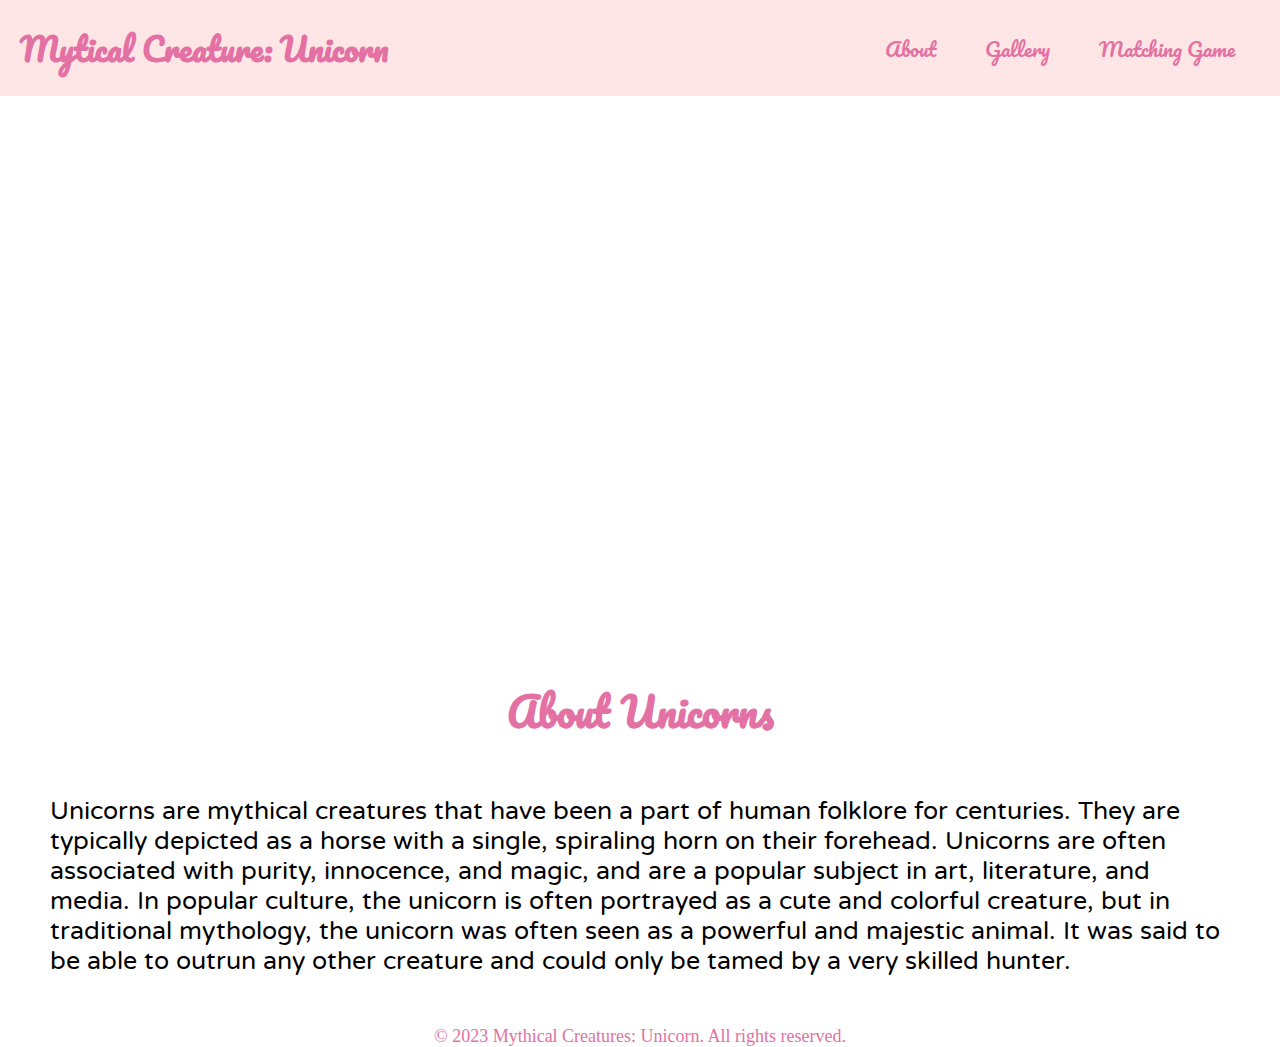
<file: index.html>
<!DOCTYPE html>
<html>
  <head>
    <title>Mytical Creature: Unicorn</title>
    <meta charset="UTF-8" />
    <meta name="viewport" content="width=device-width, initial-scale=1.0" />
    <link rel="stylesheet" href="style.css" />
    <link rel="stylesheet" href="match.css" />
  </head>
  <body>
    <header class="header-con">
      <h1>Mytical Creature: Unicorn</h1>
      <nav>
        <ul class="links-con">
          <li><a class="links" href="index.html">About</a></li>
          <li><a class="links" href="gallery.html">Gallery</a></li>
          <li><a class="links" href="match.html">Matching Game</a></li>
        </ul>
      </nav>
    </header>

    <main>
      <section id="about" class="about-con">
        <div class="vid-con">
          <iframe
            class="vid"
            width="900"
            height="500"
            src="https://www.youtube.com/embed/TqpkZMECnsc"
            title="The Surprising Centuries-old Origins of the Unicorn"
            frameborder="0"
            allow="accelerometer; autoplay; clipboard-write; encrypted-media; gyroscope; picture-in-picture; web-share"
            allowfullscreen
          ></iframe>
        </div>
        <h2 class="about-title">About Unicorns</h2>
        <div class="about-text-con">
          <p class="about-text">
            Unicorns are mythical creatures that have been a part of human
            folklore for centuries. They are typically depicted as a horse with
            a single, spiraling horn on their forehead. Unicorns are often
            associated with purity, innocence, and magic, and are a popular
            subject in art, literature, and media. In popular culture, the
            unicorn is often portrayed as a cute and colorful creature, but in
            traditional mythology, the unicorn was often seen as a powerful and
            majestic animal. It was said to be able to outrun any other creature
            and could only be tamed by a very skilled hunter.
          </p>
        </div>
      </section>
    </main>

    <footer>
      <p class="footer-text">
        &copy; 2023 Mythical Creatures: Unicorn. All rights reserved.
      </p>
    </footer>
  </body>
</html>
</file>
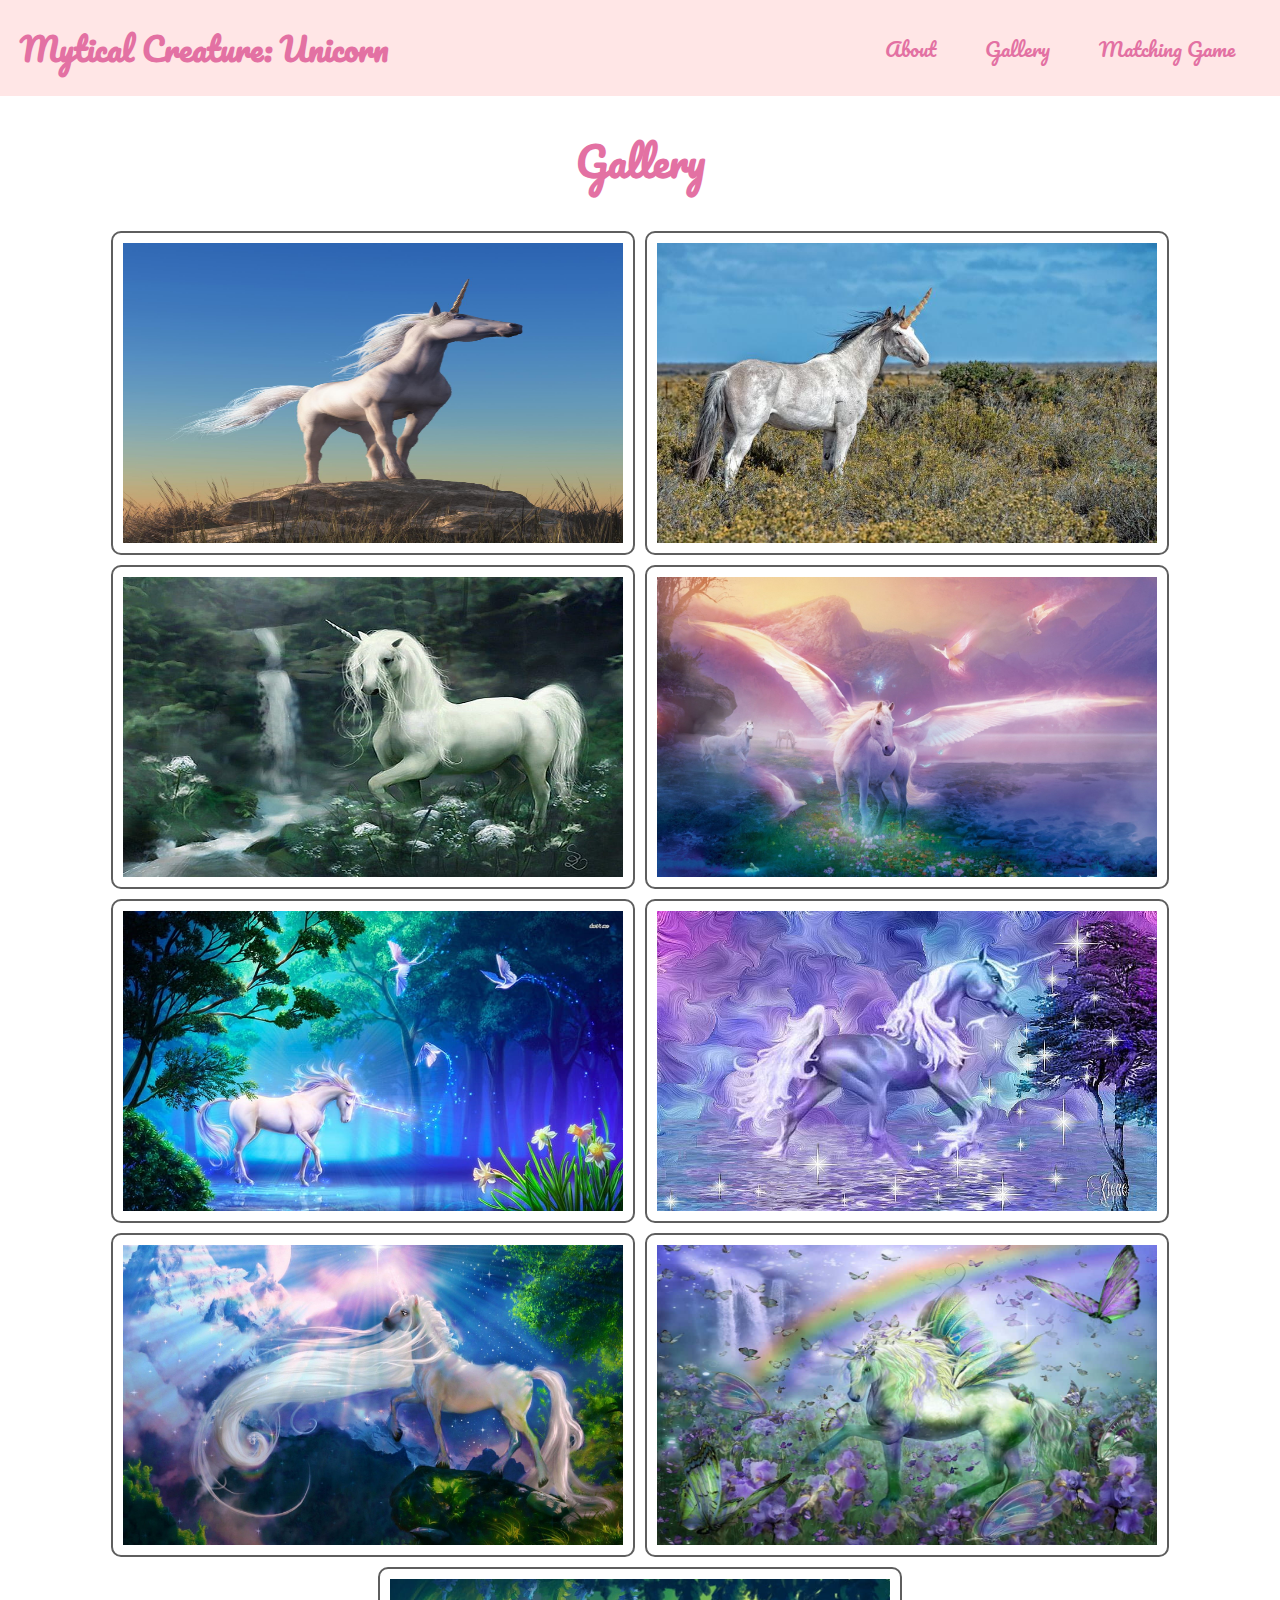
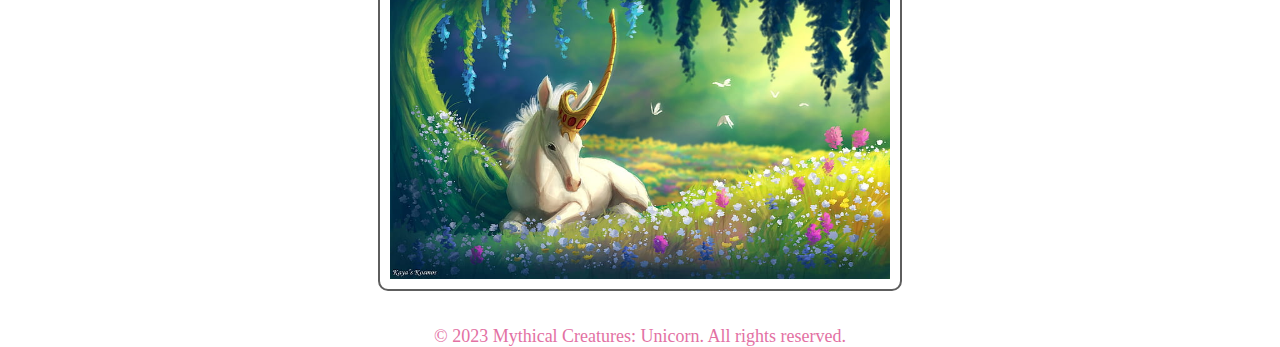
<file: gallery.html>
<!DOCTYPE html>
<html>
  <head>
    <title>Mytical Creature: Unicorn</title>
    <meta charset="UTF-8" />
    <meta name="viewport" content="width=device-width, initial-scale=1.0" />
    <link rel="stylesheet" href="style.css" />
    <link rel="stylesheet" href="match.css" />
  </head>
  <body>
    <header class="header-con">
      <h1>Mytical Creature: Unicorn</h1>
      <nav>
        <ul class="links-con">
          <li><a class="links" href="index.html">About</a></li>
          <li><a class="links" href="gallery.html">Gallery</a></li>
          <li><a class="links" href="match.html">Matching Game</a></li>
        </ul>
      </nav>
    </header>

    <main>
      <div class="title-con">
        <h1 class="gallery-title">Gallery</h1>
      </div>

      <div class="gallery-con">
        <div class="gallery">
          <img
            class="image"
            src="asset/unicorn1.jpg"
            width="500"
            height="300"
          />
        </div>

        <div class="gallery">
          <img
            class="image"
            src="asset/unicorn2.jpg"
            width="500"
            height="300"
          />
        </div>

        <div class="gallery">
          <img
            class="image"
            src="asset/unicorn3.jpg"
            width="500"
            height="300"
          />
        </div>

        <div class="gallery">
          <img
            class="image"
            src="asset/unicorn4.jpg"
            width="500"
            height="300"
          />
        </div>

        <div class="gallery">
          <img
            class="image"
            src="asset/unicorn5.jpg"
            width="500"
            height="300"
          />
        </div>

        <div class="gallery">
          <img
            class="image"
            src="asset/unicorn6.jpg"
            width="500"
            height="300"
          />
        </div>

        <div class="gallery">
          <img
            class="image"
            src="asset/unicorn7.jpg"
            width="500"
            height="300"
          />
        </div>

        <div class="gallery">
          <img
            class="image"
            src="asset/unicorn8.jpg"
            width="500"
            height="300"
          />
        </div>

        <div class="gallery">
          <img
            class="image"
            src="asset/unicorn9.jpg"
            width="500"
            height="300"
          />
        </div>
      </div>
    </main>

    <footer>
      <p class="footer-text">
        &copy; 2023 Mythical Creatures: Unicorn. All rights reserved.
      </p>
    </footer>
  </body>
</html>
</file>
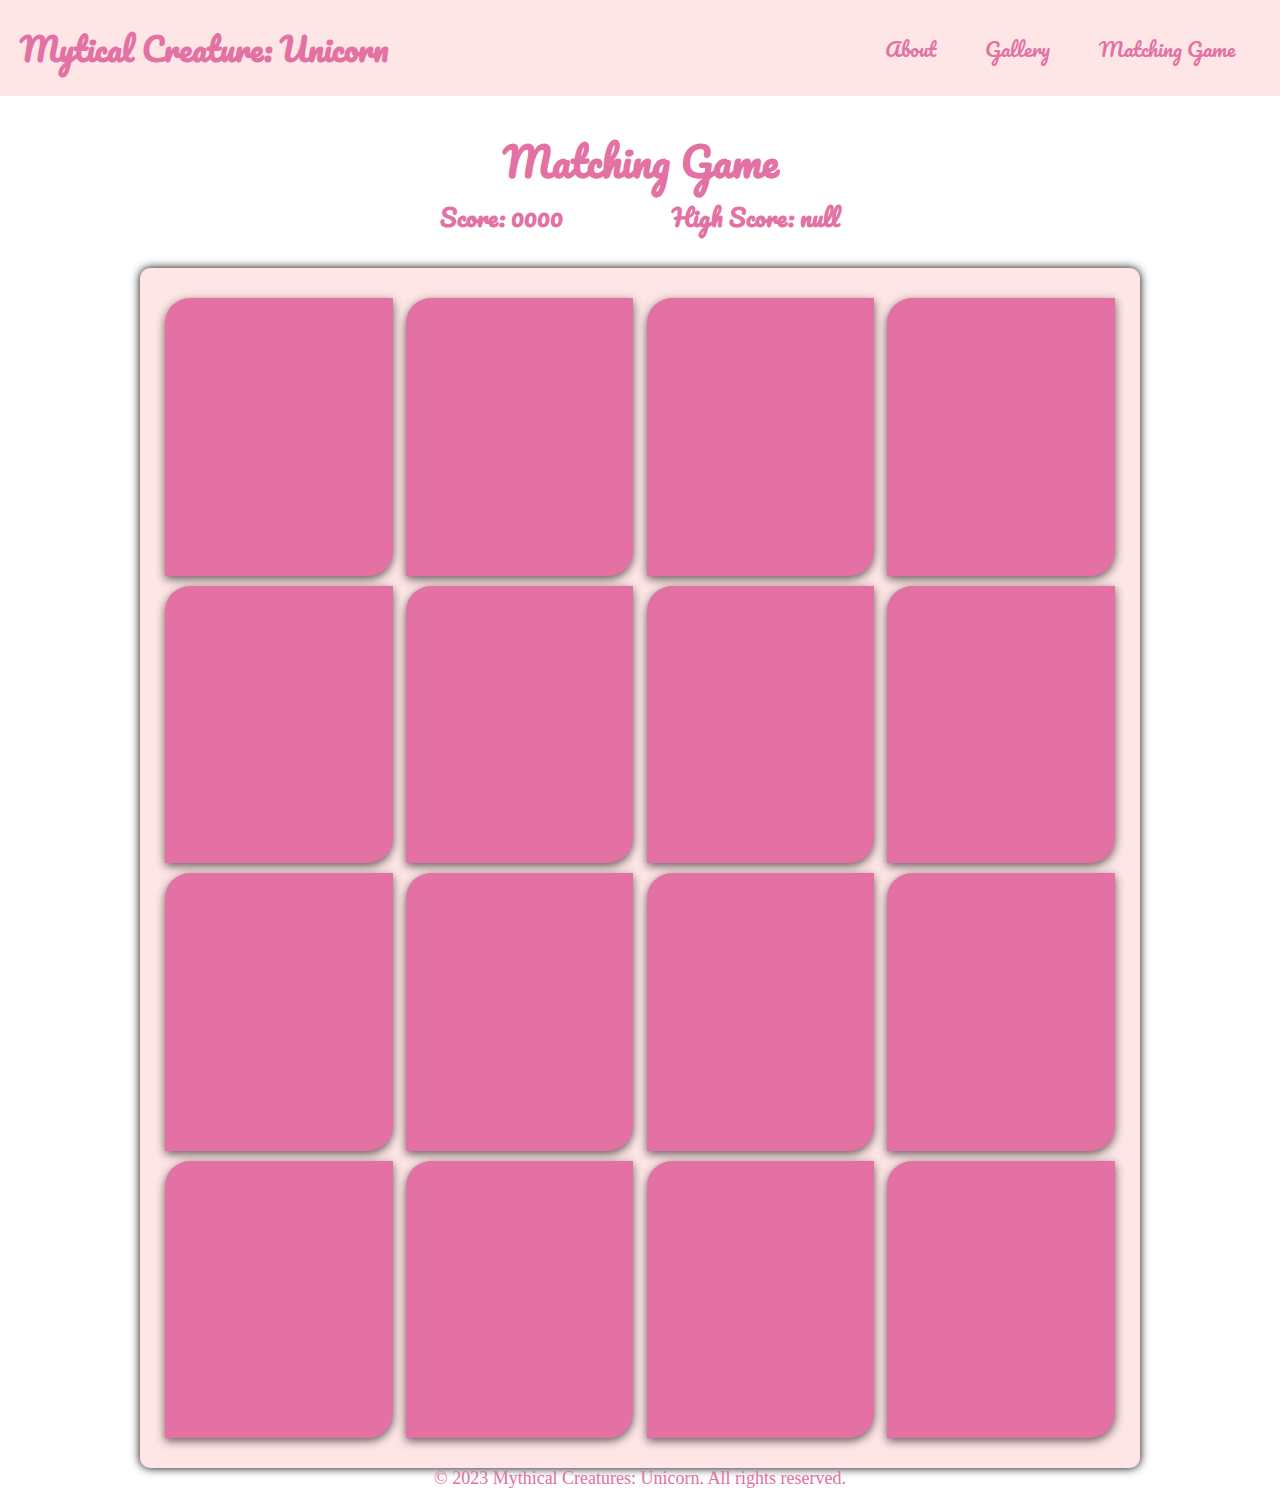
<file: match.html>
<!DOCTYPE html>
<html>
  <head>
    <title>Mytical Creature: Unicorn</title>
    <meta charset="UTF-8" />
    <meta name="viewport" content="width=device-width, initial-scale=1.0" />
    <link rel="stylesheet" href="style.css" />
    <link rel="stylesheet" href="match.css" />
    <script src='data.php'></script>
  </head>
  <body>
    <header class="header-con">
      <h1>Mytical Creature: Unicorn</h1>
      <nav>
        <ul class="links-con">
          <li><a class="links" href="index.html">About</a></li>
          <li><a class="links" href="gallery.html">Gallery</a></li>
          <li><a class="links" href="match.html">Matching Game</a></li>
        </ul>
      </nav>
    </header>

    <main>
      <div class="match-body">
        <div>
            <h2 class="match-title">Matching Game</h2>
        </div>
        <div class="score-con">
            <h2 id="score">Score: 0000</h2>
            <h2 id="high_score">High Score: 0000</h2>
        </div>
        <div class="container">
          <ul class="cards">
            <li class="card">
              <div class="view front-face"></div>
              <div class="view back-face">
                <img class="match-img" src="asset/unicorn1.jpg" alt="card" />
              </div>
            </li>
            <li class="card">
              <div class="view front-face"></div>
              <div class="view back-face">
                <img class="match-img" src="asset/unicorn2.jpg" alt="card" />
              </div>
            </li>
            <li class="card">
              <div class="view front-face"></div>
              <div class="view back-face">
                <img class="match-img" src="asset/unicorn3.jpg" alt="card" />
              </div>
            </li>
            <li class="card">
              <div class="view front-face"></div>
              <div class="view back-face">
                <img class="match-img" src="asset/unicorn4.jpg" alt="card" />
              </div>
            </li>
            <li class="card">
              <div class="view front-face"></div>
              <div class="view back-face">
                <img class="match-img" src="asset/unicorn5.jpg" alt="card" />
              </div>
            </li>
            <li class="card">
              <div class="view front-face"></div>
              <div class="view back-face">
                <img class="match-img" src="asset/unicorn6.jpg" alt="card" />
              </div>
            </li>
            <li class="card">
              <div class="view front-face"></div>
              <div class="view back-face">
                <img class="match-img" src="asset/unicorn7.jpg" alt="card" />
              </div>
            </li>
            <li class="card">
              <div class="view front-face"></div>
              <div class="view back-face">
                <img class="match-img" src="asset/unicorn8.jpg" alt="card" />
              </div>
            </li>
            <li class="card">
              <div class="view front-face"></div>
              <div class="view back-face">
                <img class="match-img" src="asset/unicorn1.jpg" alt="card" />
              </div>
            </li>
            <li class="card">
              <div class="view front-face"></div>
              <div class="view back-face">
                <img class="match-img" src="asset/unicorn2.jpg" alt="card" />
              </div>
            </li>
            <li class="card">
              <div class="view front-face"></div>
              <div class="view back-face">
                <img class="match-img" src="asset/unicorn3.jpg" alt="card" />
              </div>
            </li>
            <li class="card">
              <div class="view front-face"></div>
              <div class="view back-face">
                <img class="match-img" src="asset/unicorn4.jpg" alt="card" />
              </div>
            </li>
            <li class="card">
              <div class="view front-face"></div>
              <div class="view back-face">
                <img class="match-img" src="asset/unicorn5.jpg" alt="card" />
              </div>
            </li>
            <li class="card">
              <div class="view front-face"></div>
              <div class="view back-face">
                <img class="match-img" src="asset/unicorn6.jpg" alt="card" />
              </div>
            </li>
            <li class="card">
              <div class="view front-face"></div>
              <div class="view back-face">
                <img class="match-img" src="asset/unicorn7.jpg" alt="card" />
              </div>
            </li>
            <li class="card">
              <div class="view front-face"></div>
              <div class="view back-face">
                <img class="match-img" src="asset/unicorn8.jpg" alt="card" />
              </div>
            </li>
          </ul>
        </div>
      </div>

      <script src="script.js"></script>
    </main>

    <footer>
      <p class="footer-text">
        &copy; 2023 Mythical Creatures: Unicorn. All rights reserved.
      </p>
    </footer>
  </body>
</html>
</file>
<file: style.css>
@import url("https://fonts.googleapis.com/css2?family=Pacifico&family=Varela+Round&display=swap");
/* General Styles */
* {
  box-sizing: border-box;
  margin: 0;
  padding: 0;
}


h1,
h2 {
  font-family: "Pacifico", cursive;
  font-weight: bold;
  color: #e371a3;
}

li {
  list-style-type: none;
}

a {
  text-decoration: none;
}

a:hover {
  text-decoration: underline;
}

a:active {
  color: #e371a3;
}

/* Header Styles */
.header-con {
  display: flex;
  justify-content: space-between;
  align-items: center;
  background-color: #ffe6e6;
  padding: 20px;
}

.links-con {
  width: 400px;
  display: flex;
  justify-content: space-around;
}

.links {
  color: #e371a3;
  font-family: "Pacifico", cursive;
  font-size: 20px;
}

/* Main */

.vid-con {
  width: 900px;
  height: 500px;
  display: flex;
  justify-content: center;
  margin: 40px;
}

.about-title {
  font-size: 40px;
}

.about-con {
  display: flex;
  flex-direction: column;
  justify-content: center;
  align-items: center;
  height: 100%;
  width: 100%;
  margin: auto 0;
}
.about-text-con {
  display: flex;
  justify-content: center;
  margin: 50px;
  font-size: 25px;
}

.about-text {
  font-family: "Varela Round", sans-serif;
}

/* Footer Styles */

footer {
  display: flex;
  align-items: bottom;
  justify-content: center;
}

.footer-text {
  color: #e371a3;
  font-size: 18px;
}

/* Gallery */
.title-con {
  margin-top: 30px;
  display: flex;
  justify-content: center;
}
.gallery-title {
  font-size: 40px;
}

.gallery-con {
    width: 100%;
  margin-top: 30px;
  margin-bottom: 30px;
  display: flex;
  flex-wrap: wrap;
  justify-content: center;
}

.gallery {
  display: flex;
  justify-content: center;
  border: #5e5e5e 2px solid;
  margin: 5px;
  border-radius: 10px;
}

.image {
  margin: 10px;
}
</file>
<file: match.css>
/*Matching Card Game*/

.match-body{
    display: flex;
    justify-content: center;
    align-items: center;
    min-height: 100vh;
    margin-top: 30px;
    flex-direction: column;
}
.match-title{
    font-size: 40px;
}


.container{
    height: 1200px;
    width: 1000px;
    background-color: #ffe6e6;
    border-radius: 10px;
    padding: 25px;
    box-shadow: 0 0 10px;
    margin-top: 30px;
}

.score-con{
    width: 400px;
    display: flex;
    justify-content: space-between;
}

.cards, .card, .view{
    display: flex;
    align-items: center;
    justify-content: center;
}

.cards .card .view{
    width: 100%;
    height: 100%;
    background-color: #e371a3;
    border-radius: 25px 0;
    box-shadow: 0 3px 10px rgba(0, 0, 0, .616);
    position: absolute;
    transition: transform .25s linear;
    backface-visibility: hidden;
    pointer-events: none;
    user-select: none;
}

.cards .card{
    height: calc(100%/4 - 10px);
    width: calc(100%/4 - 10px);
    position: relative;
    perspective: 800px;
    transform-style: preserve-3d;
}

.cards{
    height: 100%;
    width: 100%;
    flex-wrap: wrap;
    justify-content: space-between;
}

.card .back-face .match-img{
    max-width: 180px;
}

.card .back-face{
    /*display: none;*/
    transform: rotateY(-180deg);
}

.card.flip .back-face{
    transform: rotateY(0);
}

.card.flip .front-face{
    transform: rotateY(180deg);
}

.match-img{
    border-radius: 25px 0;
    width: 200px;
    height: 250px;
    box-shadow: 0 3px 10px rgba(0, 0, 0, .616);
    position: absolute;
    transition: transform .25s linear;
    backface-visibility: hidden;
    pointer-events: none;
    user-select: none;
}

.card.shake{
    animation: shake 0.35s ease-in-out;
}

@keyframes shake {
    0%, 100%{
        transform: translateX(0);
    }
    20%{
        transform: translateX(-13px);
    }
    40%{
        transform: translateX(13px);
    }
    60%{
        transform: translateX(-8px);
    }
    80%{
        transform: translateX(8px);
    }
}
</file>
